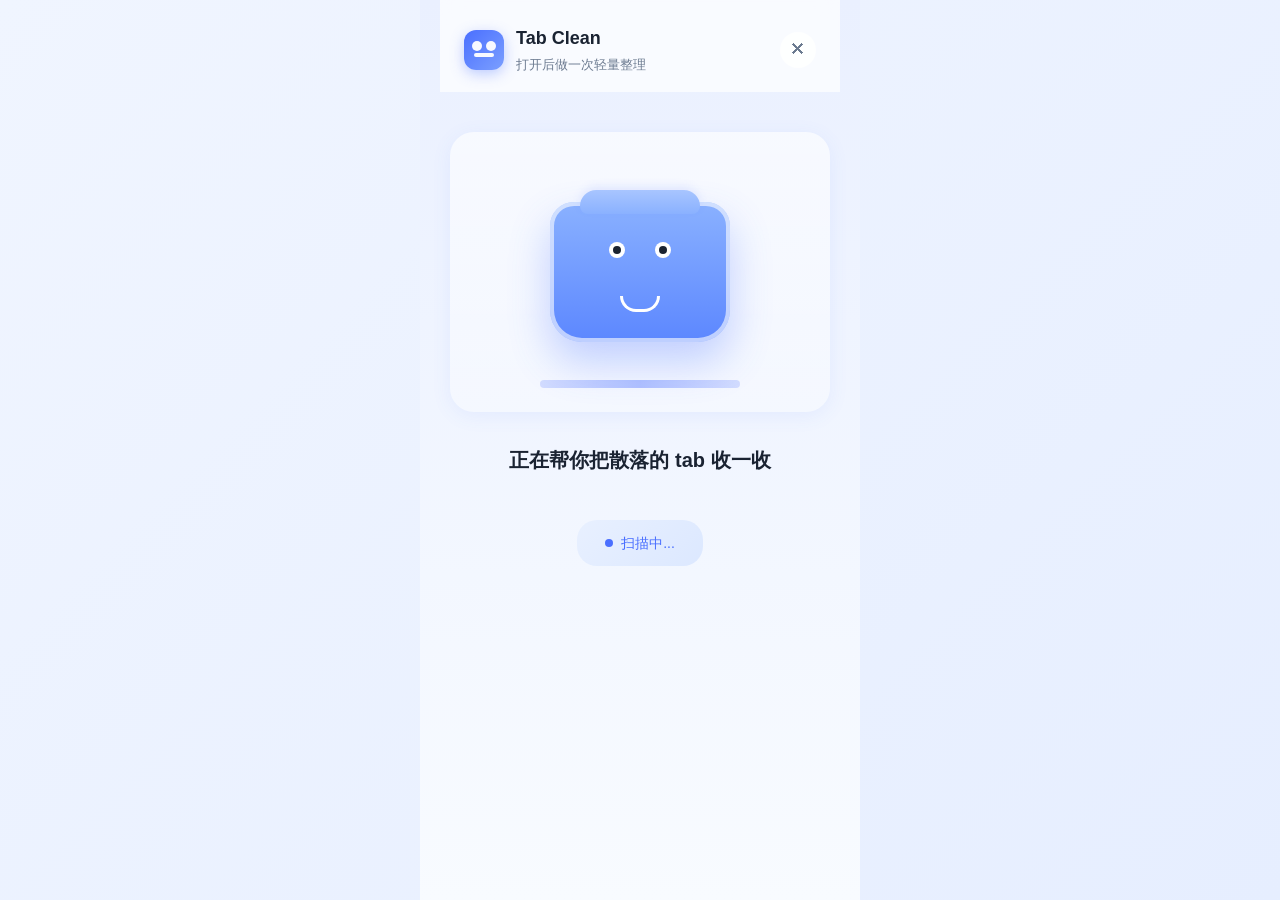
<file: index.html>
<!DOCTYPE html>
<html lang="zh-CN">
<head>
  <meta charset="UTF-8">
  <meta name="viewport" content="width=device-width, initial-scale=1.0">
  <title>Tab Clean - 标签页整理</title>
  <link rel="stylesheet" href="style.css">
</head>
<body>
  <div class="app-container">
    
    <!-- ==================== 页面1: 加载页 ==================== -->
    <div id="loading-page" class="page active">
      <header class="header">
        <div class="logo-section">
          <div class="logo-icon"><span class="dot-2"></span><span class="dot-3"></span></div>
          <div class="title-text">
            <h1>Tab Clean</h1>
            <p>打开后做一次轻量整理</p>
          </div>
        </div>
        <button class="close-btn" title="关闭">✕</button>
      </header>

      <div class="loading-section">
        <div class="animation-container">
          <!-- 掉落的卡片 -->
          <div class="falling-card">Doc</div>
          <div class="falling-card">Mail</div>
          <div class="falling-card">Code</div>
          
          <!-- 蓝色盒子 -->
          <div class="box-main">
            <div class="box-top"></div>
            <div class="box-eyes">
              <div class="eye"></div>
              <div class="eye"></div>
            </div>
            <div class="box-mouth"></div>
          </div>
          
          <!-- 传送带 -->
          <div class="conveyor-belt"></div>
        </div>

        <div class="loading-text">
          <h2>正在帮你把散落的 tab 收一收</h2>
        </div>

        <div class="scan-status">
          <div class="scan-dot"></div>
          <span>扫描中...</span>
        </div>
      </div>
    </div>

    <!-- ==================== 页面2: 结果页 ==================== -->
    <div id="result-page" class="page">
      <header class="header">
        <div class="logo-section">
          <div class="logo-icon"><span class="dot-2"></span><span class="dot-3"></span></div>
          <div class="title-text">
            <h1>Tab Clean</h1>
            <p id="result-summary">本次扫描出 18 个 tab</p>
          </div>
        </div>
        <button class="close-btn" title="关闭">✕</button>
      </header>

      <div class="result-section">
        
        <!-- 统计卡片区域 -->
        <div class="stats-section">
          <div class="stats-header">
            <div class="stats-title">
              <h3>整理结果</h3>
              <p>先看清现状，再做一次轻量整理</p>
            </div>
            <button class="rescan-btn">重新扫描</button>
          </div>
          
          <div class="stats-buttons">
            <button class="stat-btn active" id="stat-btn-all" data-type="all">
              <div class="stat-btn-text">全部 <span class="stat-btn-number" id="stat-total">18</span></div>
            </button>
            <button class="stat-btn" id="stat-btn-duplicates" data-type="duplicates">
              <div class="stat-btn-text">重复项 <span class="stat-btn-number" id="stat-duplicate">8</span></div>
            </button>
            <button class="stat-btn" id="stat-btn-keep" data-type="keep">
              <div class="stat-btn-text">先保留 <span class="stat-btn-number" id="stat-keep">5</span></div>
            </button>
            <button class="stat-btn" id="stat-btn-close" data-type="close">
              <div class="stat-btn-text">可关闭 <span class="stat-btn-number" id="stat-close">5</span></div>
            </button>
          </div>
        </div>

        <!-- 重复项区域 -->
        <div class="category-section" id="duplicates-section">
          <div class="category-header">
            <h3>重复项</h3>
            <button class="category-action" id="one-click-slim">一键瘦身</button>
          </div>
          
          <div id="duplicates-container">
            <!-- 动态生成的重复项卡片 -->
          </div>
        </div>

        <!-- 先保留区域 -->
        <div class="category-section" id="keep-section">
          <div class="category-header">
            <h3>先保留</h3>
          </div>
          
          <div id="keep-container">
            <!-- 动态生成的保留分组 -->
          </div>
        </div>

        <!-- 可关闭区域 -->
        <div class="category-section" id="close-section">
          <div class="category-header">
            <h3>可关闭</h3>
            <button class="category-action close-all-btn" data-action="close-all">一键关闭</button>
          </div>
          
          <div id="close-container">
            <!-- 动态生成的可关闭卡片 -->
          </div>
        </div>

        <!-- Todo 区域 -->
        <div class="category-section" id="todo-section">
          <div class="category-header">
            <h3>To do</h3>
          </div>
          
          <div id="todo-container">
            <!-- 动态生成的 Todo 卡片 -->
          </div>
        </div>
      </div>


    </div>
  </div>

  <!-- 先加载模拟数据，再加载核心逻辑 -->
  <script src="mock.js"></script>
  <script src="sidepanel.js"></script>
</body>
</html>
</file>
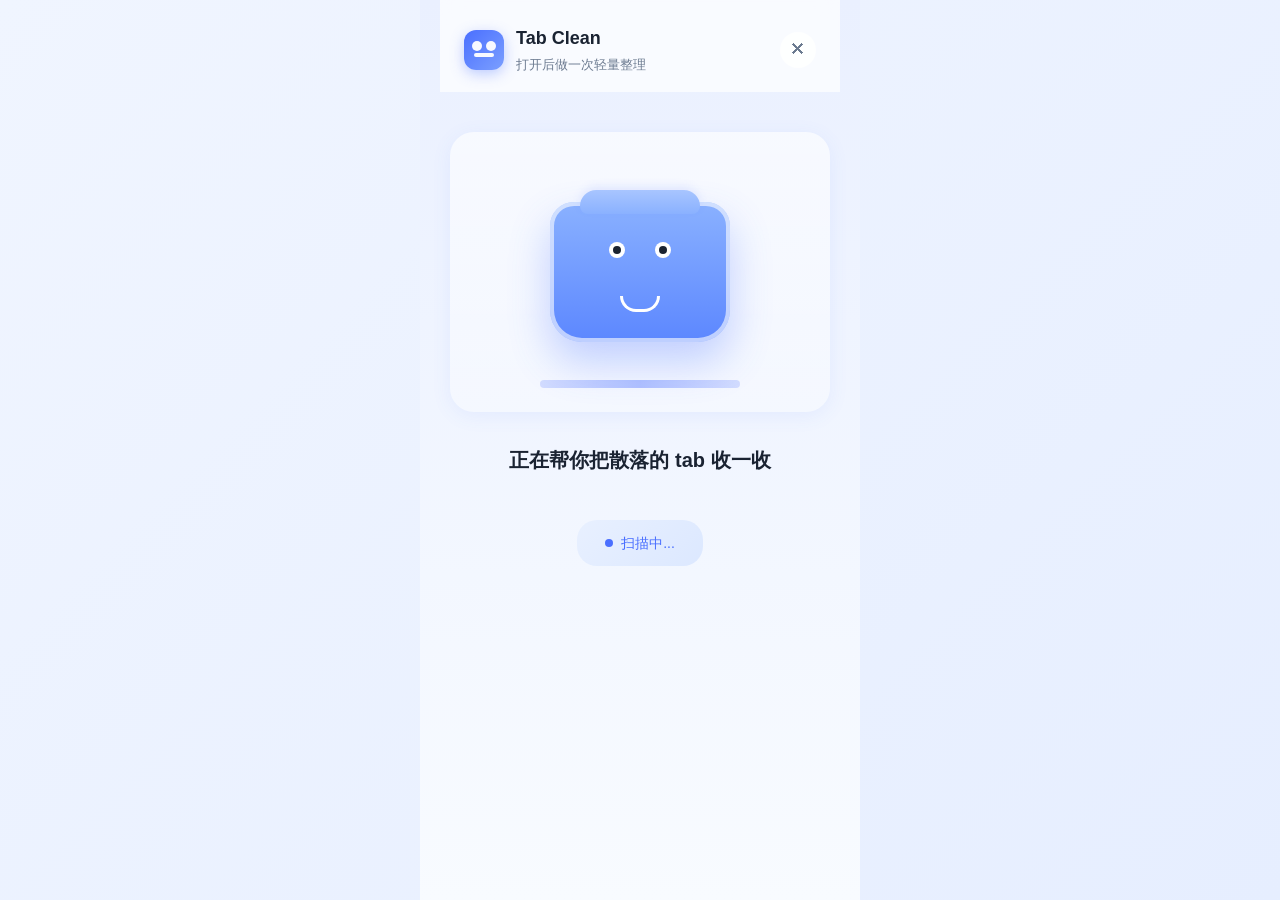
<file: sidepanel.html>
<!DOCTYPE html>
<html lang="zh-CN">
<head>
  <meta charset="UTF-8">
  <meta name="viewport" content="width=device-width, initial-scale=1.0">
  <title>Tab Clean - 标签页整理</title>
  <link rel="stylesheet" href="style.css">
</head>
<body>
  <div class="app-container">
    
    <!-- ==================== 页面1: 加载页 ==================== -->
    <div id="loading-page" class="page active">
      <header class="header">
        <div class="logo-section">
          <div class="logo-icon"><span class="dot-2"></span><span class="dot-3"></span></div>
          <div class="title-text">
            <h1>Tab Clean</h1>
            <p>打开后做一次轻量整理</p>
          </div>
        </div>
        <button class="close-btn" title="关闭">✕</button>
      </header>

      <div class="loading-section">
        <div class="animation-container">
          <!-- 掉落的卡片 -->
          <div class="falling-card">Doc</div>
          <div class="falling-card">Mail</div>
          <div class="falling-card">Code</div>
          
          <!-- 蓝色盒子 -->
          <div class="box-main">
            <div class="box-top"></div>
            <div class="box-eyes">
              <div class="eye"></div>
              <div class="eye"></div>
            </div>
            <div class="box-mouth"></div>
          </div>
          
          <!-- 传送带 -->
          <div class="conveyor-belt"></div>
        </div>

        <div class="loading-text">
          <h2>正在帮你把散落的 tab 收一收</h2>
        </div>

        <div class="scan-status">
          <div class="scan-dot"></div>
          <span>扫描中...</span>
        </div>
      </div>
    </div>

    <!-- ==================== 页面2: 结果页 ==================== -->
    <div id="result-page" class="page">
      <header class="header">
        <div class="logo-section">
          <div class="logo-icon"><span class="dot-2"></span><span class="dot-3"></span></div>
          <div class="title-text">
            <h1>Tab Clean</h1>
            <p id="result-summary">本次扫描出 0 个 tab</p>
          </div>
        </div>
        <button class="close-btn" title="关闭">✕</button>
      </header>

      <div class="result-section">
        
        <!-- 统计卡片区域 -->
        <div class="stats-section">
          <div class="stats-header">
            <div class="stats-title">
              <h3>整理结果</h3>
              <p>先看清现状，再做一次轻量整理</p>
            </div>
            <button class="rescan-btn">重新扫描</button>
          </div>
          
          <div class="stats-buttons">
            <button class="stat-btn active" id="stat-btn-all" data-type="all">
              <div class="stat-btn-text">全部 <span class="stat-btn-number" id="stat-total">0</span></div>
            </button>
            <button class="stat-btn" id="stat-btn-duplicates" data-type="duplicates">
              <div class="stat-btn-text">重复项 <span class="stat-btn-number" id="stat-duplicate">0</span></div>
            </button>
            <button class="stat-btn" id="stat-btn-keep" data-type="keep">
              <div class="stat-btn-text">先保留 <span class="stat-btn-number" id="stat-keep">0</span></div>
            </button>
            <button class="stat-btn" id="stat-btn-close" data-type="close">
              <div class="stat-btn-text">可关闭 <span class="stat-btn-number" id="stat-close">0</span></div>
            </button>
          </div>
        </div>

        <!-- 重复项区域 -->
        <div class="category-section" id="duplicates-section">
          <div class="category-header">
            <h3>重复项</h3>
            <button class="category-action" id="one-click-slim">一键瘦身</button>
          </div>
          
          <div id="duplicates-container">
            <!-- 动态生成的重复项卡片 -->
          </div>
        </div>

        <!-- 先保留区域 -->
        <div class="category-section" id="keep-section">
          <div class="category-header">
            <h3>先保留</h3>
          </div>
          
          <div id="keep-container">
            <!-- 动态生成的保留分组 -->
          </div>
        </div>

        <!-- 可关闭区域 -->
        <div class="category-section" id="close-section">
          <div class="category-header">
            <h3>可关闭</h3>
            <button class="category-action close-all-btn" data-action="close-all">一键关闭</button>
          </div>
          
          <div id="close-container">
            <!-- 动态生成的可关闭卡片 -->
          </div>
        </div>

        <!-- Todo 区域 -->
        <div class="category-section" id="todo-section">
          <div class="category-header">
            <h3>To do</h3>
          </div>
          
          <div id="todo-container">
            <!-- 动态生成的 Todo 卡片 -->
          </div>
        </div>
      </div>


    </div>
  </div>

  <!-- 在 Chrome 扩展环境中，直接使用 chrome.tabs API，不需要 mock.js -->
  <script src="sidepanel.js"></script>
</body>
</html>
</file>
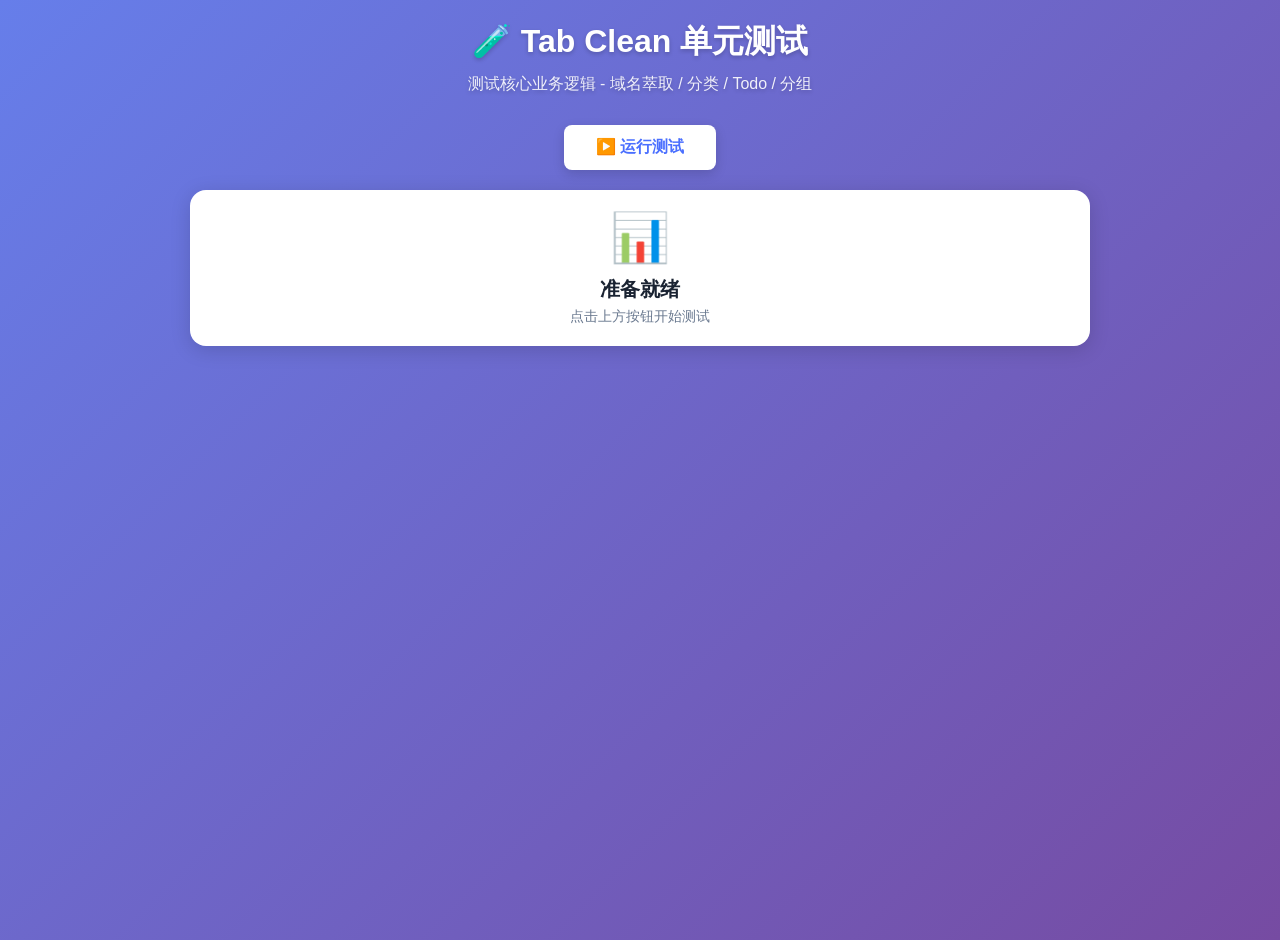
<file: test.html>
<!DOCTYPE html>
<html lang="zh-CN">
<head>
  <meta charset="UTF-8">
  <meta name="viewport" content="width=device-width, initial-scale=1.0">
  <title>Tab Clean - 单元测试</title>
  <style>
    body {
      font-family: -apple-system, BlinkMacSystemFont, 'Segoe UI', sans-serif;
      margin: 0;
      padding: 20px;
      background: linear-gradient(135deg, #667eea 0%, #764ba2 100%);
      min-height: 100vh;
    }

    #container {
      max-width: 900px;
      margin: 0 auto;
    }

    #header {
      text-align: center;
      color: white;
      margin-bottom: 30px;
      text-shadow: 0 2px 4px rgba(0,0,0,0.2);
    }

    #header h1 {
      margin: 0 0 10px 0;
      font-size: 32px;
    }

    #header p {
      margin: 0;
      opacity: 0.9;
      font-size: 16px;
    }

    #status-bar {
      background: white;
      border-radius: 16px;
      padding: 20px;
      margin-bottom: 20px;
      text-align: center;
      box-shadow: 0 4px 20px rgba(0,0,0,0.15);
    }

    #status-bar .status-icon {
      font-size: 48px;
      margin-bottom: 10px;
    }

    #status-bar .status-text {
      font-size: 20px;
      font-weight: bold;
      color: #1a2332;
      margin-bottom: 5px;
    }

    #status-bar .status-sub {
      color: #6b7a90;
      font-size: 14px;
    }

    #controls {
      text-align: center;
      margin-bottom: 20px;
    }

    .btn {
      background: white;
      color: #4a6fff;
      border: none;
      padding: 12px 32px;
      border-radius: 8px;
      font-size: 16px;
      font-weight: bold;
      cursor: pointer;
      box-shadow: 0 4px 12px rgba(0,0,0,0.15);
      transition: all 0.2s ease;
    }

    .btn:hover {
      transform: translateY(-2px);
      box-shadow: 0 6px 16px rgba(0,0,0,0.2);
    }

    .btn:active {
      transform: translateY(0);
    }

    #report-container {
      background: white;
      border-radius: 16px;
      box-shadow: 0 4px 20px rgba(0,0,0,0.15);
      overflow: hidden;
    }

    .module-section {
      padding: 20px;
      border-bottom: 1px solid #e8ecf3;
    }

    .module-section:last-child {
      border-bottom: none;
    }

    .module-header {
      display: flex;
      justify-content: space-between;
      align-items: center;
      margin-bottom: 15px;
      cursor: pointer;
      user-select: none;
    }

    .module-title {
      font-size: 18px;
      font-weight: bold;
      color: #1a2332;
    }

    .module-stats {
      font-size: 14px;
      color: #6b7a90;
    }

    .module-stats .pass {
      color: #52c41a;
      font-weight: bold;
    }

    .module-stats .fail {
      color: #ff4d4f;
      font-weight: bold;
    }

    .test-list {
      display: none;
      padding: 0;
    }

    .test-list.open {
      display: block;
    }

    .test-item {
      padding: 10px 15px;
      margin: 5px 0;
      border-radius: 8px;
      font-size: 14px;
      transition: background 0.2s ease;
    }

    .test-item.pass {
      background: #e8f7e8;
      color: #2c7a2c;
    }

    .test-item.fail {
      background: #ffe8e8;
      color: #c62828;
    }

    .test-item .icon {
      margin-right: 8px;
    }

    .test-details {
      margin-top: 8px;
      padding: 8px;
      background: rgba(255,248,248);
      border-radius: 6px;
      font-size: 12px;
      color: #666;
    }

    .test-details div {
      margin: 2px 0;
    }

    .test-details .label {
      font-weight: bold;
      color: #1a2332;
    }

    .toggle-icon {
      font-size: 14px;
      transition: transform 0.2s ease;
    }

    .module-section.open .toggle-icon {
      transform: rotate(90deg);
    }

    .summary-section {
      background: linear-gradient(135deg, #e8f0ff 0%, #f5f9ff 100%);
      padding: 25px;
      border-radius: 16px;
      margin-bottom: 20px;
      text-align: center;
      box-shadow: 0 4px 20px rgba(0,0,0,0.15);
    }

    .summary-grid {
      display: grid;
      grid-template-columns: repeat(3, 1fr);
      gap: 20px;
      margin-top: 20px 0;
    }

    .summary-item {
      background: white;
      padding: 15px;
      border-radius: 12px;
    }

    .summary-value {
      font-size: 32px;
      font-weight: bold;
      color: #4a6fff;
    }

    .summary-item.pass .summary-value {
      color: #52c41a;
    }

    .summary-item.fail .summary-value {
      color: #ff4d4f;
    }

    .summary-label {
      color: #6b7a90;
      font-size: 14px;
      margin-top: 5px;
    }

    .pass-rate {
      font-size: 28px;
      font-weight: bold;
      margin: 15px 0;
    }

    .pass-rate.pass {
      color: #52c41a;
    }

    .pass-rate.fail {
      color: #ff9800;
    }
  </style>
</head>
<body>
  <div id="container">
    <div id="header">
      <h1>🧪 Tab Clean 单元测试</h1>
      <p>测试核心业务逻辑 - 域名萃取 / 分类 / Todo / 分组</p>
    </div>

    <div id="controls">
      <button class="btn" onclick="runTests()">▶️ 运行测试</button>
    </div>

    <div id="status-bar">
      <div class="status-icon">📊</div>
      <div class="status-text">准备就绪</div>
      <div class="status-sub">点击上方按钮开始测试</div>
    </div>

    <div id="report-container">
      <div id="summary-section" style="display:none;" class="summary-section">
        <div style="font-size: 18px; font-weight: bold; color: #1a2332;">测试汇总</div>
        <div class="summary-grid">
          <div class="summary-item">
            <div class="summary-value" id="total-count">0</div>
            <div class="summary-label">总测试数</div>
          </div>
          <div class="summary-item pass">
            <div class="summary-value" id="pass-count">0</div>
            <div class="summary-label">通过</div>
          </div>
          <div class="summary-item fail">
            <div class="summary-value" id="fail-count">0</div>
            <div class="summary-label">失败</div>
          </div>
        </div>
        <div class="pass-rate" id="pass-rate">0%</div>
        <div style="color: #6b7a90; font-size: 14px;">通过率</div>
      </div>

      <div id="test-list"></div>
    </div>
  </div>

  <script src="sidepanel.js"></script>
  <script src="test.js"></script>

  <script>
    function runTests() {
      const statusBar = document.querySelector('#status-bar');
      const statusIcon = statusBar.querySelector('.status-icon');
      const statusText = statusBar.querySelector('.status-text');
      const statusSub = statusBar.querySelector('.status-sub');

      // 显示运行中状态
      statusIcon.textContent = '⏳';
      statusText.textContent = '测试运行中...';
      statusSub.textContent = '请稍候...';

      // 运行测试
      setTimeout(() => {
        const report = runAllTests();
        renderReport(report);
      }, 100);
    }

    function renderReport(report) {
      // 更新状态栏
      const statusBar = document.querySelector('#status-bar');
      const statusIcon = statusBar.querySelector('.status-icon');
      const statusText = statusBar.querySelector('.status-text');
      const statusSub = statusBar.querySelector('.status-sub');

      if (report.failed === 0) {
        statusIcon.textContent = '✅';
        statusText.textContent = '测试通过！';
      } else {
        statusIcon.textContent = '⚠️';
        statusText.textContent = '测试完成（有失败用例）';
      }
      statusSub.textContent = `共 ${report.total} 个测试 · ${report.passed} 通过 · ${report.failed} 失败`;

      // 显示汇总
      const summarySection = document.querySelector('.summary-section');
      summarySection.style.display = 'block';

      document.getElementById('total-count').textContent = report.total;
      document.getElementById('pass-count').textContent = report.passed;
      document.getElementById('fail-count').textContent = report.failed;

      const passRate = document.getElementById('pass-rate');
      passRate.textContent = report.passRate + '%';
      passRate.className = 'pass-rate ' + (report.failed === 0 ? 'pass' : 'fail');

      // 按模块分组测试结果
      const testList = document.getElementById('test-list');
      testList.innerHTML = '';

      // 使用简单方式：显示所有结果
      report.results.forEach((result, index) => {
        const testItem = document.createElement('div');
        testItem.className = 'module-section';
        testItem.innerHTML = `
          <div class="module-header">
            <div class="module-title">
              ${result.status === 'PASS' ? '✅' : '❌'}
              ${result.name}
            </div>
            <div class="module-stats">
              ${result.status === 'PASS' ? '<span class="pass">通过</span>' : '<span class="fail">失败</span>'}
            </div>
          </div>
          ${result.status === 'FAIL' ? `
            <div class="test-details">
              <div><span class="label">期望:</span> ${JSON.stringify(result.expected)}</div>
              <div><span class="label">实际:</span> ${JSON.stringify(result.actual)}</div>
            </div>
          ` : ''}
        `;
        testList.appendChild(testItem);
      });

      // 输出到控制台供详细报告
      console.log('测试报告:', report);
    }

    // 页面加载后自动运行
    window.addEventListener('load', () => {
      console.log('测试页面已加载，点击按钮开始测试');
    });
  </script>
</body>
</html>
</file>
<file: style.css>
/* ==================== Tab Clean - 蓝白简约风格 ==================== */

* {
  margin: 0;
  padding: 0;
  box-sizing: border-box;
}

body {
  font-family: -apple-system, BlinkMacSystemFont, 'Segoe UI', 'PingFang SC', 'Hiragino Sans GB', 'Microsoft YaHei', sans-serif;
  background: linear-gradient(135deg, #f0f5ff 0%, #e6eeff 100%);
  min-height: 100vh;
  color: #1a2332;
  line-height: 1.6;
}

/* ==================== 通用容器 ==================== */
.app-container {
  max-width: 440px;
  margin: 0 auto;
  min-height: 100vh;
  background: linear-gradient(180deg, #eaf0ff 0%, #f8fbff 100%);
  position: relative;
  overflow-x: hidden;
}

/* 加载页样式：保持居中，固定布局 */
#loading-page {
  display: none;
}

#loading-page.active {
  display: flex;
  flex-direction: column;
  align-items: center;
  min-height: 100vh;
}

/* ==================== 页面切换 ==================== */
.page {
  display: none;
  min-height: 100vh;
  animation: fadeIn 0.4s ease-out;
}

.page.active {
  display: block;
}

@keyframes fadeIn {
  from {
    opacity: 0;
    transform: translateY(10px);
  }
  to {
    opacity: 1;
    transform: translateY(0);
  }
}

/* ==================== 头部 ==================== */
.header {
  width: 100%;
  max-width: 400px;
  padding: 24px 24px 16px;
  margin: 0 auto;
  box-sizing: border-box;
  display: flex;
  align-items: center;
  justify-content: space-between;
  background: rgba(255, 255, 255, 0.7);
  backdrop-filter: blur(10px);
}

.logo-section {
  display: flex;
  align-items: center;
  gap: 12px;
}

.logo-icon {
  width: 40px;
  height: 40px;
  background: linear-gradient(135deg, #4a6fff 0%, #7b9fff 100%);
  border-radius: 12px;
  display: flex;
  align-items: center;
  justify-content: center;
  box-shadow: 0 4px 14px rgba(74, 111, 255, 0.35);
  position: relative;
}

/* 底部圆角线条（嘴巴）- 轻微呼吸动画 */
.logo-icon::before {
  content: '';
  position: absolute;
  width: 20px;
  height: 4px;
  background: rgba(255, 255, 255, 0.95);
  border-radius: 2px;
  top: 23px;
  left: 10px;
  animation: breath 2.5s ease-in-out infinite;
}

/* 左侧圆圈（左眼）- 浮动动画 */
.logo-icon::after {
  content: '';
  position: absolute;
  width: 10px;
  height: 10px;
  background: rgba(255, 255, 255, 0.95);
  border-radius: 50%;
  top: 11px;
  left: 8px;
  animation: floatUpDown 2s ease-in-out infinite;
}

/* 右侧圆圈（右眼）- 脉冲动画 */
.logo-icon .dot-2 {
  position: absolute;
  width: 10px;
  height: 10px;
  background: rgba(255, 255, 255, 0.95);
  border-radius: 50%;
  top: 11px;
  left: 22px;
  animation: pulse 2.5s ease-in-out infinite;
  animation-delay: 0.3s;
}

/* 第三个圆点（隐藏 - 不再需要） */
.logo-icon .dot-3 {
  display: none;
}

/* 浮动动画 */
@keyframes floatUpDown {
  0%, 100% {
    transform: translateY(0);
  }
  50% {
    transform: translateY(-4px);
  }
}

/* 脉冲动画 */
@keyframes pulse {
  0%, 100% {
    transform: scale(1);
    opacity: 0.6;
  }
  50% {
    transform: scale(1.2);
    opacity: 1;
  }
}

/* 淡入淡出动画 */
@keyframes fadeInOut {
  0%, 100% {
    opacity: 0.4;
  }
  50% {
    opacity: 0.9;
  }
}

/* 呼吸动画（嘴巴线条） */
@keyframes breath {
  0%, 100% {
    transform: scaleX(1);
    opacity: 0.95;
  }
  50% {
    transform: scaleX(1.1);
    opacity: 1;
  }
}

.title-text h1 {
  font-size: 18px;
  font-weight: 600;
  color: #1a2332;
  margin-bottom: 2px;
}

.title-text p {
  font-size: 13px;
  color: #6b7a90;
}

.close-btn {
  width: 36px;
  height: 36px;
  border: none;
  background: rgba(255, 255, 255, 0.8);
  border-radius: 50%;
  cursor: pointer;
  display: flex;
  align-items: center;
  justify-content: center;
  color: #6b7a90;
  font-size: 16px;
  transition: all 0.2s;
}

.close-btn:hover {
  background: #fff;
  color: #1a2332;
}

/* ==================== 加载页动画区域 ==================== */
.loading-section {
  padding: 40px 24px 32px;
  display: flex;
  flex-direction: column;
  align-items: center;
  width: 100%;
  max-width: 400px;
  margin: 0 auto;
}

.animation-container {
  width: 380px;
  height: 280px;
  position: relative;
  background: linear-gradient(180deg, rgba(255,255,255,0.6) 0%, rgba(255,255,255,0.3) 100%);
  border-radius: 24px;
  overflow: hidden;
  display: flex;
  align-items: center;
  justify-content: center;
  box-shadow: 0 4px 20px rgba(74, 111, 255, 0.08);
  margin-bottom: 32px;
}

/* 盒子主体 */
.box-main {
  width: 180px;
  height: 140px;
  background: linear-gradient(180deg, #8ab1ff 0%, #5c87ff 100%);
  border-radius: 24px 24px 32px 32px;
  position: relative;
  z-index: 10;
  box-shadow: 
    0 20px 40px rgba(74, 111, 255, 0.3),
    0 0 0 4px rgba(255, 255, 255, 0.6) inset;
  animation: boxBreathe 2s ease-in-out infinite;
}

@keyframes boxBreathe {
  0%, 100% {
    transform: scale(1) translateY(0);
  }
  50% {
    transform: scale(1.02) translateY(-4px);
  }
}

.box-top {
  position: absolute;
  top: -12px;
  left: 50%;
  transform: translateX(-50%);
  width: 120px;
  height: 24px;
  background: linear-gradient(180deg, #a8c5ff 0%, #8ab1ff 100%);
  border-radius: 16px 16px 8px 8px;
  box-shadow: 0 -4px 8px rgba(74, 111, 255, 0.1);
}

/* 盒子上的眼睛 */
.box-eyes {
  position: absolute;
  top: 40px;
  left: 50%;
  transform: translateX(-50%);
  display: flex;
  gap: 30px;
}

.eye {
  width: 16px;
  height: 16px;
  background: #fff;
  border-radius: 50%;
  position: relative;
  overflow: hidden;
}

.eye::after {
  content: '';
  position: absolute;
  top: 50%;
  left: 50%;
  width: 8px;
  height: 8px;
  background: #1a2332;
  border-radius: 50%;
  transform: translate(-50%, -50%);
  animation: blink 4s ease-in-out infinite;
}

@keyframes blink {
  0%, 45%, 55%, 100% {
    height: 8px;
  }
  50% {
    height: 1px;
  }
}

.box-mouth {
  position: absolute;
  bottom: 30px;
  left: 50%;
  transform: translateX(-50%);
  width: 40px;
  height: 16px;
  border: 3px solid #fff;
  border-top: none;
  border-radius: 0 0 20px 20px;
}

/* 掉落的卡片 */
.falling-card {
  position: absolute;
  width: 70px;
  height: 44px;
  background: #fff;
  border-radius: 10px;
  box-shadow: 0 4px 12px rgba(0, 0, 0, 0.1);
  display: flex;
  align-items: center;
  justify-content: center;
  font-size: 13px;
  font-weight: 500;
  color: #4a6fff;
  opacity: 0;
  animation: fall 3s ease-in-out infinite;
}

.falling-card:nth-child(1) {
  left: 20%;
  top: -50px;
  animation-delay: 0s;
}

.falling-card:nth-child(2) {
  left: 50%;
  top: -50px;
  transform: translateX(-50%);
  animation-delay: 0.7s;
}

.falling-card:nth-child(3) {
  right: 20%;
  top: -50px;
  animation-delay: 1.4s;
}

@keyframes fall {
  0% {
    opacity: 0;
    transform: translateY(0) rotate(0deg) scale(0.8);
  }
  10% {
    opacity: 1;
    transform: translateY(20px) rotate(5deg) scale(1);
  }
  60% {
    opacity: 1;
    transform: translateY(150px) rotate(-5deg) scale(1);
  }
  100% {
    opacity: 0;
    transform: translateY(200px) rotate(0deg) scale(0.6);
  }
}

/* 底部传送带动画 */
.conveyor-belt {
  position: absolute;
  bottom: 24px;
  left: 50%;
  transform: translateX(-50%);
  width: 200px;
  height: 8px;
  background: linear-gradient(90deg, 
    rgba(74, 111, 255, 0.2) 0%,
    rgba(74, 111, 255, 0.4) 50%,
    rgba(74, 111, 255, 0.2) 100%
  );
  border-radius: 4px;
  overflow: hidden;
}

.conveyor-belt::before {
  content: '';
  position: absolute;
  top: 0;
  left: -50%;
  width: 50%;
  height: 100%;
  background: linear-gradient(90deg, transparent, rgba(74, 111, 255, 0.6), transparent);
  animation: beltMove 1.5s linear infinite;
}

@keyframes beltMove {
  0% {
    left: -50%;
  }
  100% {
    left: 100%;
  }
}

/* ==================== 加载页文字区域 ==================== */
.loading-text {
  text-align: center;
  margin-bottom: 32px;
}

.loading-text h2 {
  font-size: 20px;
  font-weight: 600;
  color: #1a2332;
  margin-bottom: 12px;
}

.loading-text p {
  font-size: 14px;
  color: #6b7a90;
  line-height: 1.8;
  max-width: 320px;
  margin: 0 auto;
}

/* 扫描状态按钮 */
.scan-status {
  display: inline-flex;
  align-items: center;
  gap: 8px;
  padding: 12px 28px;
  background: linear-gradient(135deg, #e8f0ff 0%, #dce8ff 100%);
  border-radius: 20px;
  font-size: 14px;
  font-weight: 500;
  color: #4a6fff;
}

.scan-dot {
  width: 8px;
  height: 8px;
  background: #4a6fff;
  border-radius: 50%;
  animation: pulse 1.5s ease-in-out infinite;
}

@keyframes pulse {
  0%, 100% {
    opacity: 1;
    transform: scale(1);
  }
  50% {
    opacity: 0.5;
    transform: scale(1.2);
  }
}

/* ==================== 结果页 - 统计卡片 ==================== */
.result-section {
  padding: 24px;
}

.stats-section {
  margin-bottom: 24px;
}

.stats-header {
  display: flex;
  justify-content: space-between;
  align-items: flex-start;
  margin-bottom: 16px;
}

.stats-title h3 {
  font-size: 16px;
  font-weight: 600;
  color: #1a2332;
  margin-bottom: 4px;
}

.stats-title p {
  font-size: 13px;
  color: #6b7a90;
}

.rescan-btn {
  padding: 8px 16px;
  background: rgba(74, 111, 255, 0.08);
  border: 1px solid rgba(74, 111, 255, 0.2);
  border-radius: 12px;
  font-size: 13px;
  font-weight: 500;
  color: #4a6fff;
  cursor: pointer;
  transition: all 0.2s;
}

.rescan-btn:hover {
  background: rgba(74, 111, 255, 0.15);
}

/* 统计数字按钮 */
.stats-buttons {
  display: grid;
  grid-template-columns: repeat(2, 1fr);
  gap: 12px;
}

.stat-btn {
  padding: 14px 16px;
  background: #fff;
  border: 2px solid transparent;
  border-radius: 16px;
  cursor: pointer;
  text-align: left;
  transition: all 0.2s;
  box-shadow: 0 2px 8px rgba(74, 111, 255, 0.06);
}

.stat-btn:hover {
  transform: translateY(-2px);
  box-shadow: 0 4px 12px rgba(74, 111, 255, 0.12);
}

.stat-btn.active {
  border-color: #4a6fff;
  background: linear-gradient(135deg, #f0f5ff 0%, #e8f0ff 100%);
}

.stat-btn-text {
  font-size: 15px;
  color: #1a2332;
  font-weight: 500;
  display: flex;
  align-items: center;
  gap: 6px;
}

.stat-btn-number {
  font-size: 16px;
  font-weight: 700;
  color: #4a6fff;
}

/* ==================== 结果页 - 分类区域 ==================== */
.category-section {
  margin-bottom: 24px;
}

.category-header {
  display: flex;
  justify-content: space-between;
  align-items: center;
  margin-bottom: 16px;
  padding: 0 4px;
}

.category-header h3 {
  font-size: 17px;
  font-weight: 700;
  color: #1a2332;
  letter-spacing: -0.3px;
}

.category-action {
  padding: 10px 18px;
  background: linear-gradient(135deg, #4a6fff 0%, #5c87ff 100%);
  border: none;
  border-radius: 14px;
  font-size: 13px;
  font-weight: 600;
  color: #fff;
  cursor: pointer;
  transition: all 0.3s cubic-bezier(0.4, 0, 0.2, 1);
  box-shadow: 0 4px 14px rgba(74, 111, 255, 0.25);
  letter-spacing: 0.3px;
}

.category-action:hover {
  transform: translateY(-2px);
  box-shadow: 0 8px 20px rgba(74, 111, 255, 0.35);
}

.category-action.close-all-btn {
  background: linear-gradient(135deg, #ff4757 0%, #ff6b6b 50%, #ff875f 100%);
  box-shadow: 
    0 4px 14px rgba(255, 71, 87, 0.35),
    0 0 0 1px rgba(255, 255, 255, 0.1) inset;
  border: 1px solid rgba(255, 71, 87, 0.4);
}

.category-action.close-all-btn:hover {
  background: linear-gradient(135deg, #ff3347 0%, #ff5565 50%, #ff7755 100%);
  box-shadow: 
    0 8px 22px rgba(255, 71, 87, 0.45),
    0 0 0 1px rgba(255, 255, 255, 0.15) inset;
}

/* ==================== 统一卡片样式 - 所有模块对齐 ==================== */

/* 标准 Tab 卡片 - 用于先保留、可关闭、Todo 模块 */
.tab-card {
  padding: 14px 16px;
  margin-bottom: 12px;
  border-radius: 16px;
  display: flex;
  align-items: flex-start;
  gap: 12px;
  border: 1px solid transparent;
  transition: all 0.3s cubic-bezier(0.4, 0, 0.2, 1);
  cursor: pointer;
}

.tab-card:hover {
  transform: translateY(-2px);
  box-shadow: 0 8px 24px rgba(74, 111, 255, 0.15);
}

/* 卡片选中效果（蓝色底） */
.tab-card.selected {
  background: #e8f0ff !important;
  border-color: #4a6fff !important;
  box-shadow: 0 4px 16px rgba(74, 111, 255, 0.25);
}

/* Tab 图标容器 */
.tab-icon-container {
  position: relative;
  width: 36px;
  height: 36px;
  flex-shrink: 0;
  align-self: center;
}

/* 真实网站图标 */
.tab-favicon {
  position: absolute;
  top: 0;
  left: 0;
  width: 36px;
  height: 36px;
  border-radius: 10px;
  object-fit: cover;
}

/* Tab 图标（首字母回退） */
.tab-icon {
  width: 36px;
  height: 36px;
  border-radius: 10px;
  display: flex;
  align-items: center;
  justify-content: center;
  font-size: 16px;
  font-weight: 600;
  flex-shrink: 0;
  align-self: center;
}

/* 先保留 - 蓝色 */
.tab-card.keep-card {
  background: #f8fbff;
  border-color: #e0e8ff;
}

.tab-card.keep-card:hover {
  border-color: #4a6fff;
  background: #f0f5ff;
}

/* 可关闭 - 红色 */
.tab-card.close-card {
  background: #fff5f5;
  border-color: #ffe0e0;
}

.tab-card.close-card:hover {
  border-color: #ff6b6b;
  background: #fff0f0;
}

/* Todo - 紫色 */
.tab-card.todo-card {
  background: #faf5ff;
  border-color: #e8ddff;
}

.tab-card.todo-card:hover {
  border-color: #9c6bff;
  background: #f5f0ff;
}

/* 复选框容器 */
.tab-checkbox-wrap {
  flex-shrink: 0;
  align-self: center;  /* 垂直居中对齐 */
}

.tab-checkbox-wrap input[type="checkbox"] {
  width: 22px;
  height: 22px;
  cursor: pointer;
  accent-color: #4a6fff;
  border-radius: 6px;
  border: 2px solid #d0d8e8;
  transition: all 0.2s;
}

.tab-checkbox-wrap input[type="checkbox"]:hover {
  border-color: #4a6fff;
}

.tab-checkbox-wrap input[type="checkbox"]:checked {
  border-color: #4a6fff;
}

/* 内容区域 */
.tab-content {
  flex: 1;
  min-width: 0;
  align-self: center;  /* 垂直居中对齐 */
}

.tab-title {
  font-size: 15px;
  font-weight: 600;
  color: #1a2332;
  margin-bottom: 4px;
  line-height: 1.4;
  word-break: break-word;
}

.tab-url {
  font-size: 12px;
  color: #6b7a90;
  line-height: 1.5;
  word-break: break-all;
  margin-bottom: 4px;
}

/* 分组标题样式 */
.tab-group-header {
  display: flex;
  align-items: center;
  gap: 10px;
  padding: 10px 12px;
  margin-bottom: 8px;
  background: rgba(74, 111, 255, 0.06);
  border-radius: 12px;
}

.tab-group-icon {
  width: 32px;
  height: 32px;
  border-radius: 8px;
  display: flex;
  align-items: center;
  justify-content: center;
  font-size: 14px;
  font-weight: 600;
}

.tab-group-info {
  display: flex;
  align-items: center;
  gap: 8px;
}

.tab-group-name {
  font-size: 14px;
  color: #1a2332;
  font-weight: 600;
  letter-spacing: 0.3px;
}

.tab-group-count {
  font-size: 12px;
  color: #6b7a90;
  font-weight: 500;
}

/* 分组折叠按钮 */
.tab-group-toggle {
  margin-left: auto;
  font-size: 16px;
  color: #6b7a90;
  cursor: pointer;
  transition: transform 0.2s ease;
  user-select: none;
  padding: 4px 8px;
  border-radius: 6px;
  font-weight: 500;
}

.tab-group-toggle:hover {
  background: rgba(74, 111, 255, 0.1);
  color: #4a6fff;
}

/* 分组标题可点击 */
.tab-group-header {
  cursor: pointer;
  transition: background 0.2s ease;
}

.tab-group-header:hover {
  background: rgba(74, 111, 255, 0.1);
}

/* 折叠状态的分组标题 */
.tab-group-header[data-collapsed="true"] {
  margin-bottom: 8px;
  border-radius: 12px;
}

.tab-close-reason {
  font-size: 11px;
  color: #d48585;
  line-height: 1.5;
  font-weight: 500;
  letter-spacing: 0.3px;
}

.tab-time-ago {
  font-size: 11px;
  color: #9c6bff;
  line-height: 1.5;
  font-weight: 500;
  letter-spacing: 0.3px;
  display: inline-block;
  padding: 2px 8px;
  background: rgba(156, 107, 255, 0.08);
  border-radius: 8px;
  margin-top: 4px;
}

/* 右侧按钮区域 */
.tab-actions {
  flex-shrink: 0;
  align-self: center;  /* 垂直居中对齐 */
}

.add-todo-btn {
  padding: 8px 14px;
  font-size: 12px;
  border: 1.5px solid #d0d7e5;
  background: #fff;
  border-radius: 10px;
  cursor: pointer;
  color: #6b7a90;
  font-weight: 500;
  transition: all 0.3s cubic-bezier(0.4, 0, 0.2, 1);
  letter-spacing: 0.3px;
}

.add-todo-btn:hover {
  background: #4a6fff;
  border-color: #4a6fff;
  color: #fff;
  transform: translateY(-1px);
  box-shadow: 0 4px 12px rgba(74, 111, 255, 0.25);
}

.add-todo-btn.added {
  opacity: 0.7;
  cursor: not-allowed;
  background: #e8f0ff;
  color: #4a6fff;
  border-color: #4a6fff;
}

/* 重复项分组卡片（聚合显示） - 与其他卡片使用相同的基础布局 */
.duplicate-group-card {
  padding: 16px;
  margin-bottom: 12px;
  background: #fff;
  border: 1px solid #e0e8ff;
  border-radius: 16px;
  display: flex;
  align-items: flex-start;
  gap: 14px;
  cursor: pointer;
  transition: all 0.3s cubic-bezier(0.4, 0, 0.2, 1);
  box-shadow: 0 2px 10px rgba(74, 111, 255, 0.08);
}

.duplicate-group-card:hover {
  transform: translateY(-3px);
  box-shadow: 0 10px 28px rgba(74, 111, 255, 0.18);
  border-color: #4a6fff;
  background: #f8fbff;
}

.duplicate-group-icon {
  width: 44px;
  height: 44px;
  min-width: 44px;
  background: linear-gradient(135deg, #e8f0ff 0%, #dce8ff 100%);
  border-radius: 12px;
  display: flex;
  align-items: center;
  justify-content: center;
  font-size: 18px;
  font-weight: 700;
  color: #4a6fff;
  flex-shrink: 0;
  margin-top: 0;
}

.duplicate-group-content {
  flex: 1;
  min-width: 0;
  padding-top: 2px;
}

.duplicate-group-title {
  font-size: 16px;
  font-weight: 700;
  color: #1a2332;
  margin-bottom: 6px;
  line-height: 1.35;
  letter-spacing: -0.2px;
}

.duplicate-group-meta {
  font-size: 12px;
  color: #6b7a90;
  line-height: 1.6;
  font-weight: 500;
  letter-spacing: 0.2px;
}

.duplicate-group-reason {
  font-size: 12px;
  color: #8b9aaf;
  line-height: 1.6;
  margin-top: 4px;
  font-weight: 500;
  letter-spacing: 0.2px;
}

/* ==================== 底部操作栏 ==================== */
/* ==================== 空状态提示 ==================== */
.empty-state {
  padding: 32px 24px;
  text-align: center;
  background: #f8fbff;
  border-radius: 16px;
  border: 2px dashed #e0e8ff;
  margin-bottom: 12px;
}

.empty-state-icon {
  font-size: 32px;
  margin-bottom: 12px;
  opacity: 0.6;
}

.empty-state-text {
  font-size: 14px;
  color: #6b7a90;
  font-weight: 500;
  line-height: 1.5;
}

.empty-state-subtext {
  font-size: 12px;
  color: #99a8bc;
  margin-top: 4px;
  line-height: 1.5;
}

/* ==================== 响应式 - 仅调整结果页，加载页保持固定 ==================== */
@media (max-width: 500px) {
  .app-container {
    max-width: 100%;
  }
  
  /* 结果页响应式调整 */
  .result-section {
    padding: 16px;
  }
}
</file>
